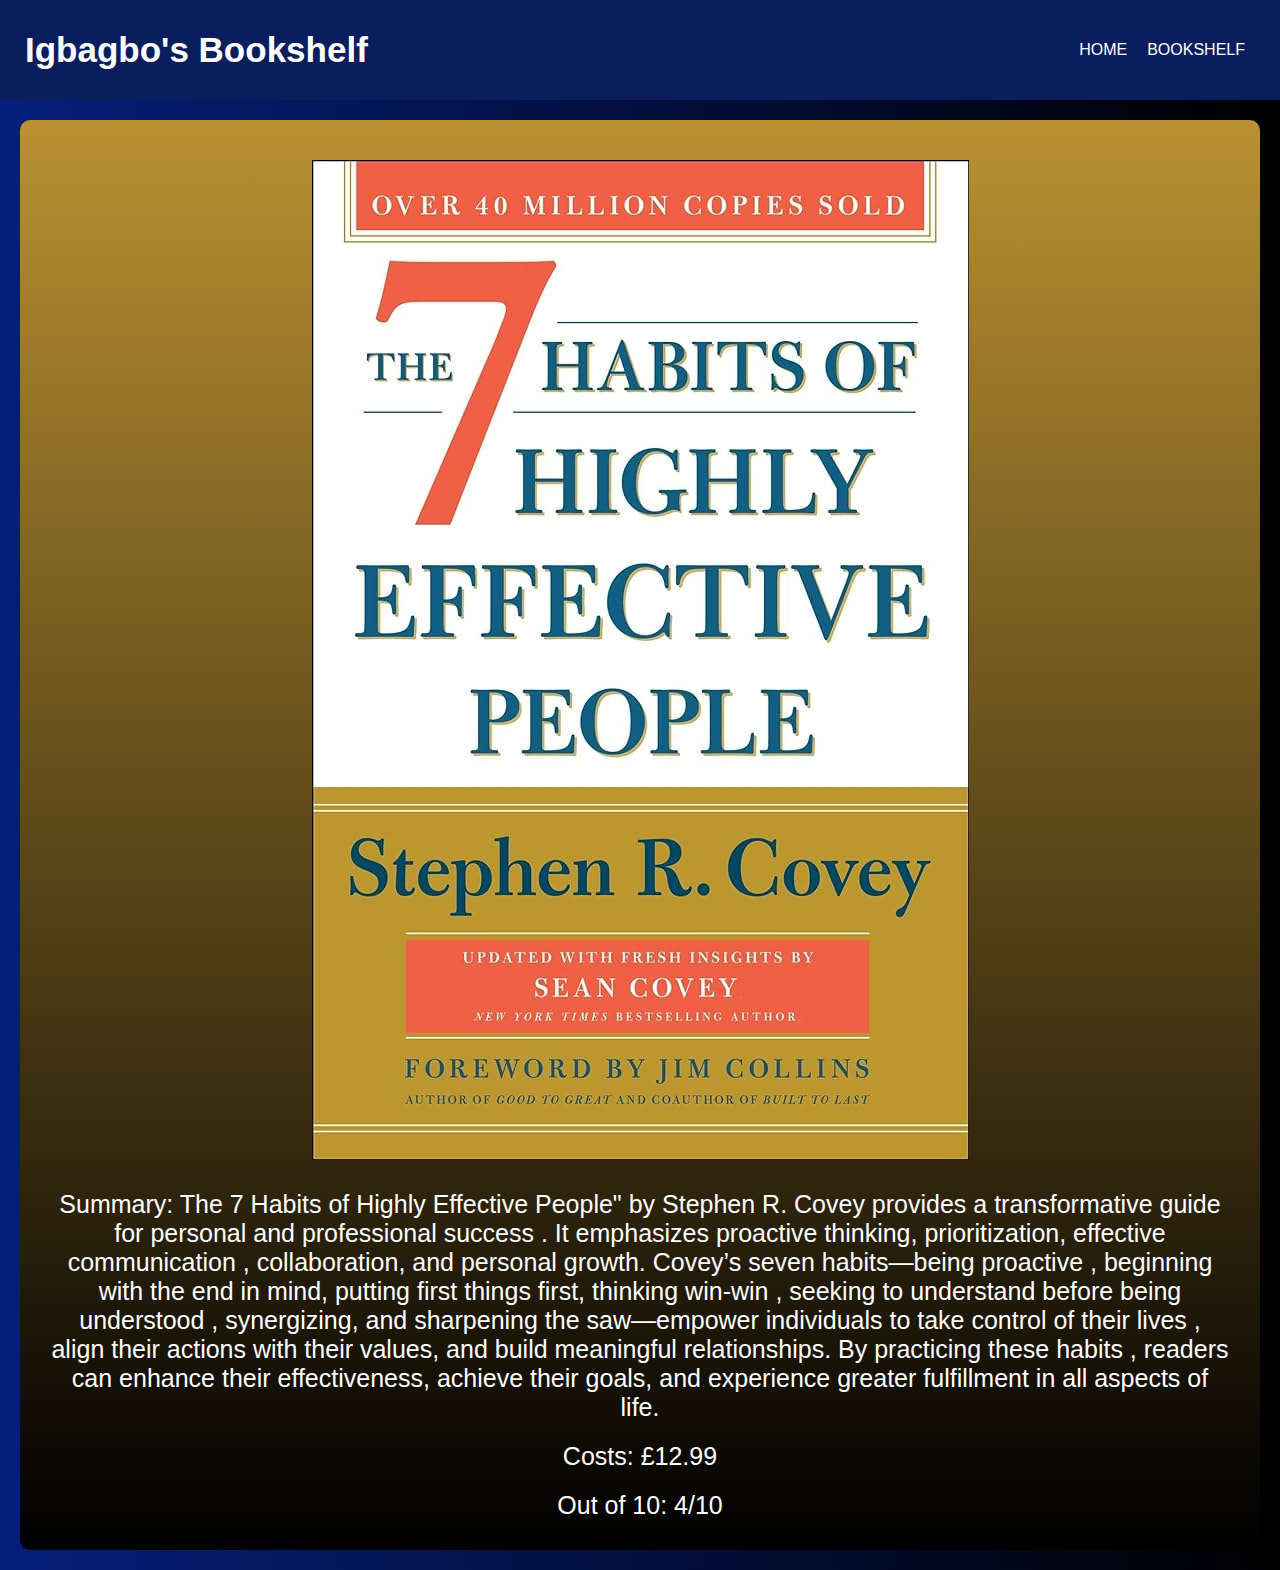
<file: 7habits.html>
<!DOCTYPE html>
<html lang="en">
<head>
    <meta charset="UTF-8">
    <meta name="viewport" content="width=device-width, initial-scale=1.0">
    <link rel="shortcut icon" type="image/x-icon" href="favicon (14).ico">
    <link rel="stylesheet" href="7habits.css">
    <title>Igbagbo's Bookshelf</title>
</head>
<body>
    <nav class="navbar">
        <label class="logo">Igbagbo's Bookshelf</label>
        <ul>
            <li><a href="index.html">Home</a></li>
            <li><a class="activeBookshelf" href="bookshelf.html">Bookshelf</a></li>
        </ul>
    </nav>

    <div class="thebook">
        <img src="images/7habits.jpg" alt="7habits">

        <p>Summary: The 7 Habits of Highly Effective People" by Stephen R. Covey
             provides a transformative guide for personal and professional success
             . It emphasizes proactive thinking, prioritization, effective communication
             , collaboration, and personal growth. Covey’s seven habits—being proactive
             , beginning with the end in mind, putting first things first, thinking win-win
             , seeking to understand before being understood
             , synergizing, and sharpening the saw—empower individuals to take control of their lives
             , align their actions with their values, and build meaningful relationships. By practicing these habits
             , readers can enhance their effectiveness, achieve their goals, and experience greater fulfillment
              in all aspects of life.
        </p>
        <p class="right">Costs: £12.99</p>
        <p class="right">Out of 10: 4/10</p>
    </div>
</body>
</html>
</file>
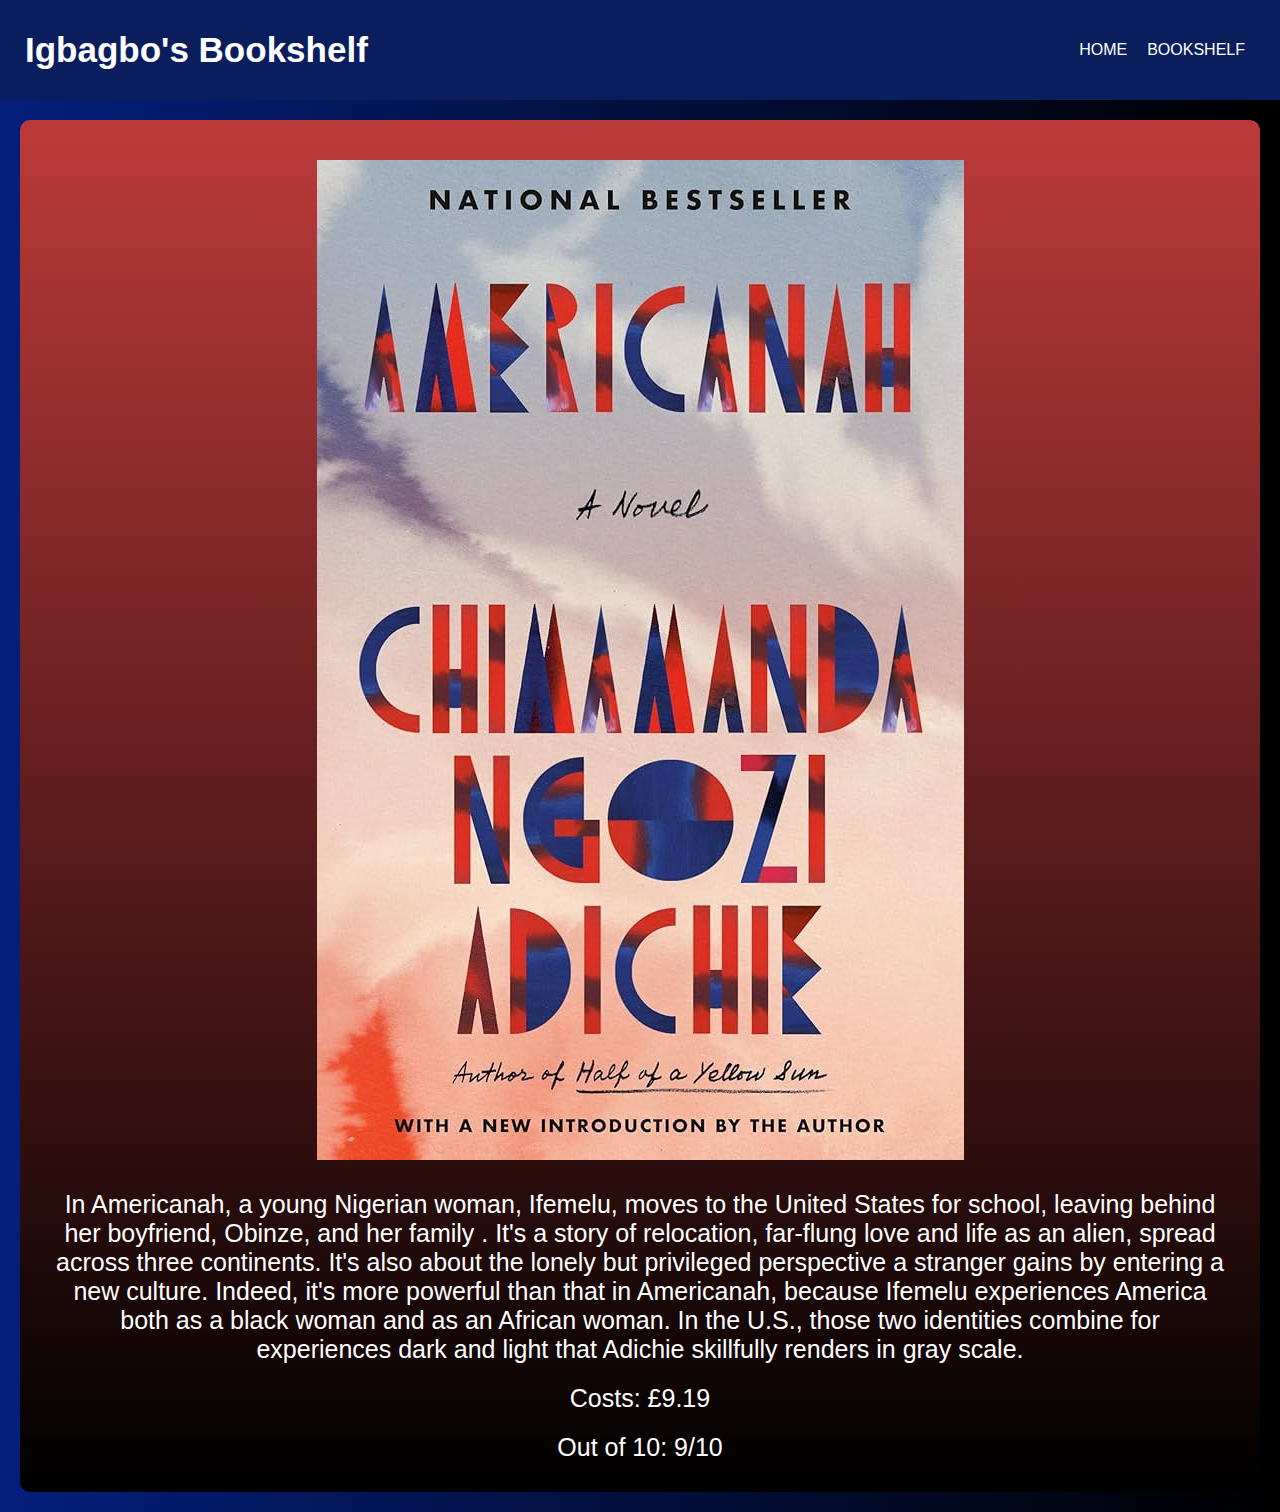
<file: americana.html>
<!DOCTYPE html>
<html lang="en">
<head>
    <meta charset="UTF-8">
    <meta name="viewport" content="width=device-width, initial-scale=1.0">
    <link rel="shortcut icon" type="image/x-icon" href="favicon (14).ico">
    <link rel="stylesheet" href="americana.css">
    <title>Igbagbo's Bookshelf</title>
</head>
<body>
    <nav class="navbar">
        <label class="logo">Igbagbo's Bookshelf</label>
        <ul>
            <li><a href="index.html">Home</a></li>
            <li><a class="activeBookshelf" href="bookshelf.html">Bookshelf</a></li>
        </ul>
    </nav>

    <div class="thebook">
        <img src="images/americana.jpg" alt="forever">

        <p>In Americanah, a young Nigerian woman, Ifemelu, moves to the United States for school, leaving behind her boyfriend, Obinze, and her family
            . It's a story of relocation, far-flung love and life as an alien, spread across three continents. 
            It's also about the lonely but privileged perspective a stranger gains by entering a new culture.
             Indeed, it's more powerful than that in Americanah, because Ifemelu experiences America both as a black woman
              and as an African woman. In the U.S.,
             those two identities combine for experiences dark and light that Adichie skillfully renders in gray scale. 
        </p>
        <p class="right">Costs: £9.19</p>
        <p class="right">Out of 10: 9/10</p>
    </div>
</body>
</html>
</file>
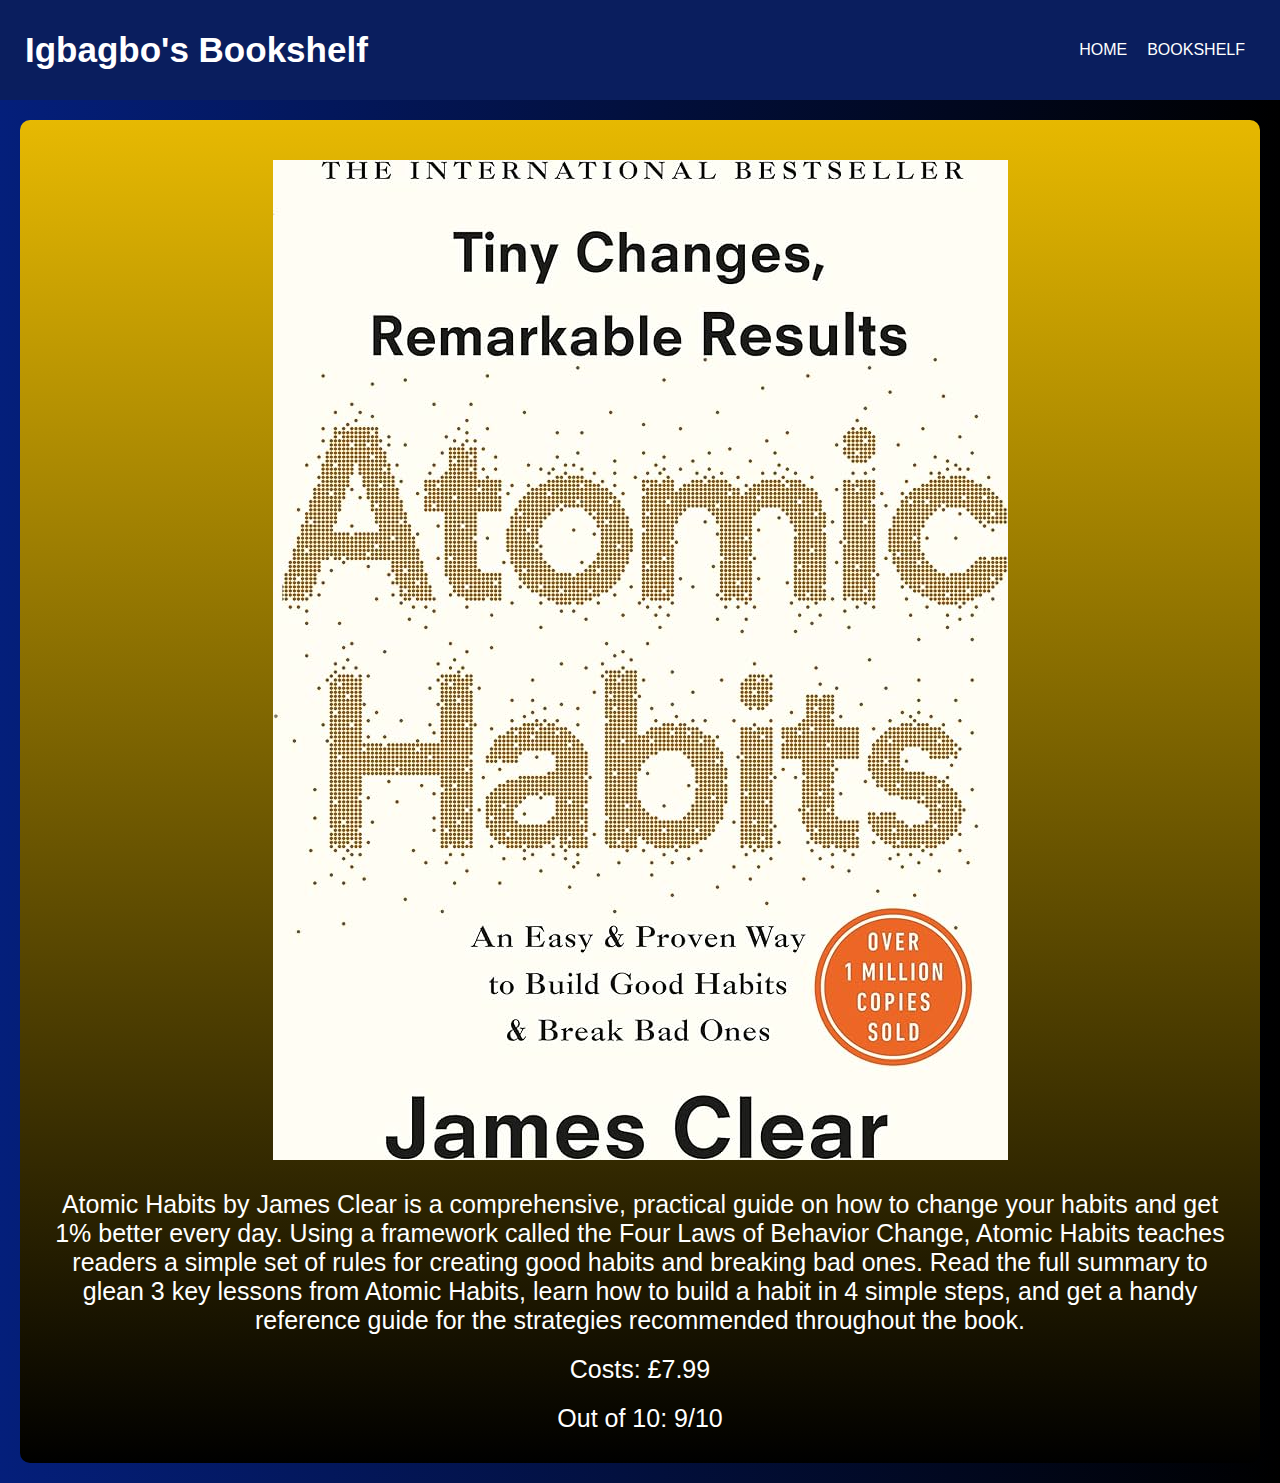
<file: atomic.html>
<!DOCTYPE html>
<html lang="en">
<head>
    <meta charset="UTF-8">
    <meta name="viewport" content="width=device-width, initial-scale=1.0">
    <link rel="shortcut icon" type="image/x-icon" href="favicon (14).ico">
    <link rel="stylesheet" href="atomic.css">
    <title>Igbagbo's Bookshelf</title>
</head>
<body>
    <nav class="navbar">
        <label class="logo">Igbagbo's Bookshelf</label>
        <ul>
            <li><a href="index.html">Home</a></li>
            <li><a class="activeBookshelf" href="bookshelf.html">Bookshelf</a></li>
        </ul>
    </nav>

    <div class="thebook">
        <img src="images/atomic.jpg" alt="forever">

        <p>Atomic Habits by James Clear is a comprehensive, practical guide on how to change your habits and get 1% better every day. Using a framework called the Four Laws of Behavior Change, Atomic Habits teaches readers a simple set of rules for creating good habits and breaking bad ones. Read the full summary to glean 3 key lessons from Atomic Habits, learn how to build a habit in 4 simple steps, and get a handy reference guide for the strategies recommended throughout the book.
        </p>
        <p class="right">Costs: £7.99</p>
        <p class="right">Out of 10: 9/10</p>
    </div>
</body>
</html>
</file>
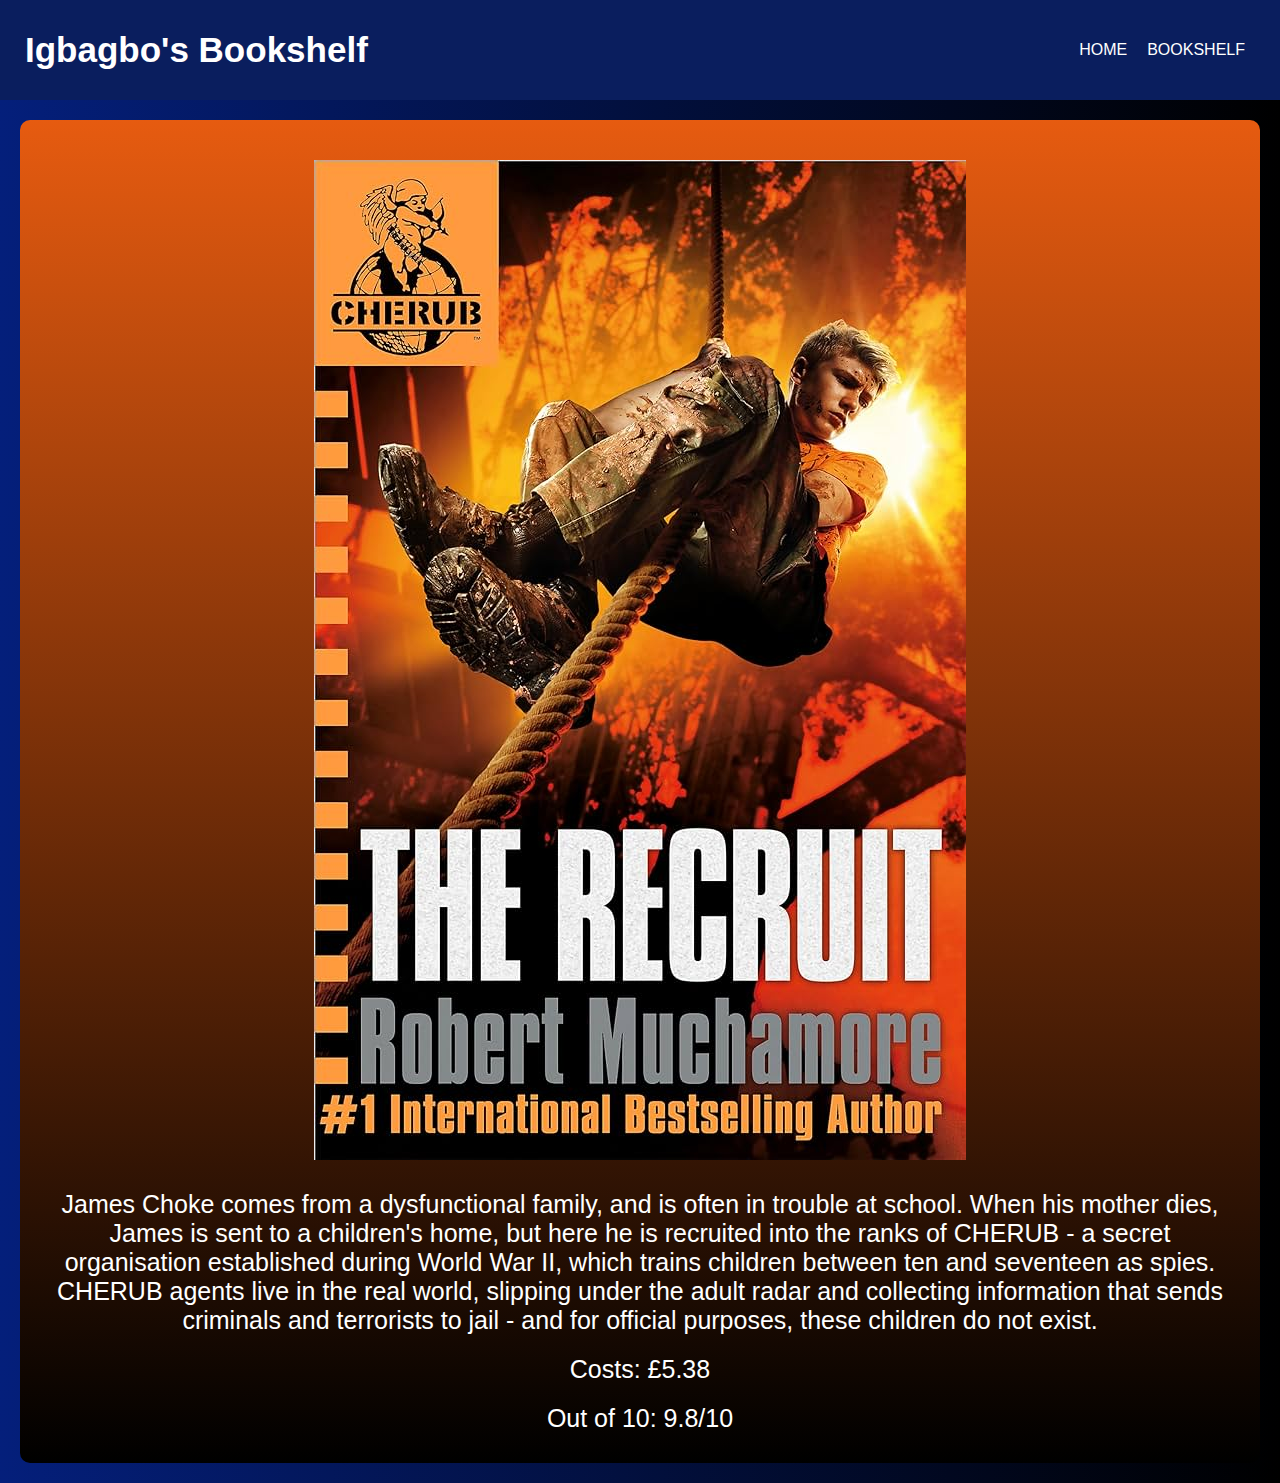
<file: cherub.html>
<!DOCTYPE html>
<html lang="en">
<head>
    <meta charset="UTF-8">
    <meta name="viewport" content="width=device-width, initial-scale=1.0">
    <link rel="shortcut icon" type="image/x-icon" href="favicon (14).ico">
    <link rel="stylesheet" href="cherub.css">
    <title>Igbagbo's Bookshelf</title>
</head>
<body>
    <nav class="navbar">
        <label class="logo">Igbagbo's Bookshelf</label>
        <ul>
            <li><a href="index.html">Home</a></li>
            <li><a class="activeBookshelf" href="bookshelf.html">Bookshelf</a></li>
        </ul>
    </nav>

    <div class="thebook">
        <img src="images/cherub.jpg" alt="forever">

        <p>James Choke comes from a dysfunctional family, and is often in trouble at school.
             When his mother dies, James is sent to a children's home, but here he is recruited into the ranks of CHERUB 
             - a secret organisation established during World War II, which trains children between ten and seventeen as spies.
              CHERUB agents live in the real world, slipping under the adult radar and collecting information that sends
               criminals and terrorists to jail - and for official purposes, these children do not exist.
        </p>
        <p class="right">Costs: £5.38</p>
        <p class="right">Out of 10: 9.8/10</p>
    </div>
</body>
</html>
</file>
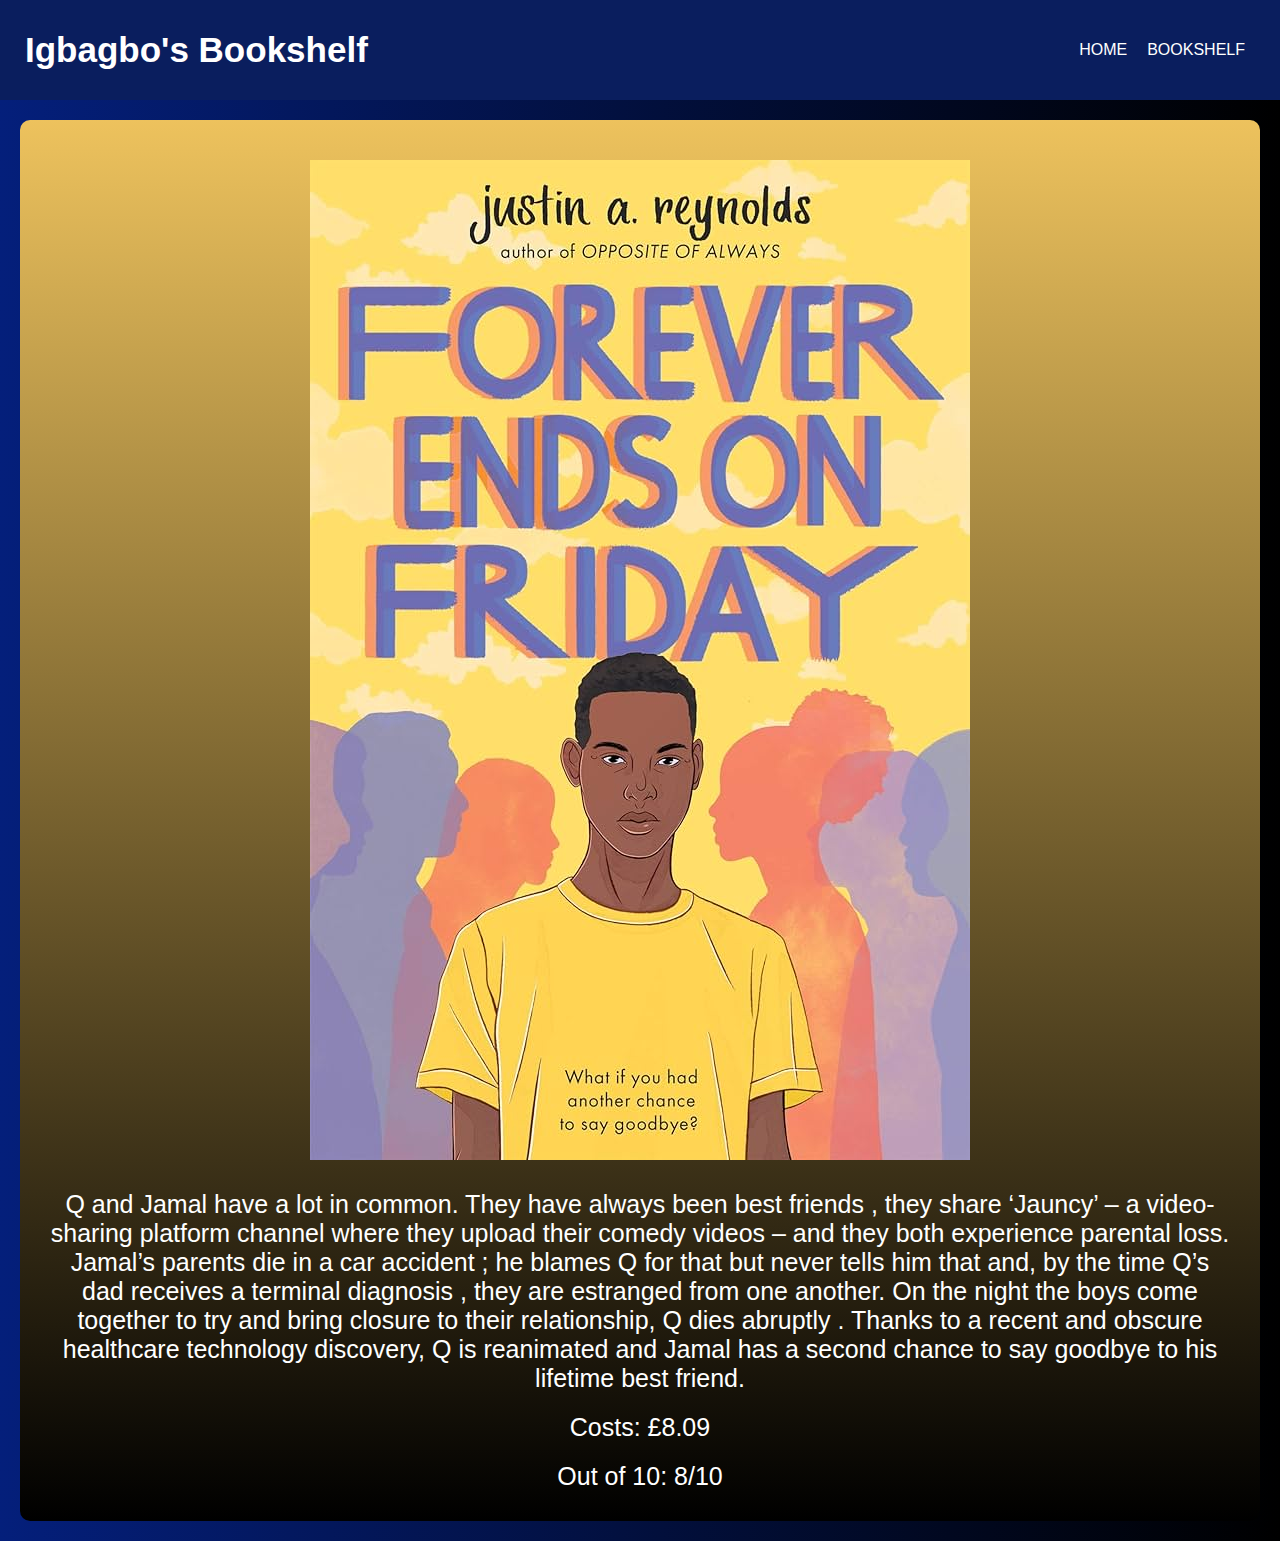
<file: forever.html>
<!DOCTYPE html>
<html lang="en">
<head>
    <meta charset="UTF-8">
    <meta name="viewport" content="width=device-width, initial-scale=1.0">
    <link rel="shortcut icon" type="image/x-icon" href="favicon (14).ico">
    <link rel="stylesheet" href="forever.css">
    <title>Igbagbo's Bookshelf</title>
</head>
<body>
    <nav class="navbar">
        <label class="logo">Igbagbo's Bookshelf</label>
        <ul>
            <li><a href="index.html">Home</a></li>
            <li><a class="activeBookshelf" href="bookshelf.html">Bookshelf</a></li>
        </ul>
    </nav>

    <div class="thebook">
        <img src="images/foreverendesonfriday.jpg" alt="forever">

        <p>Q and Jamal have a lot in common. They have always been best friends
            , they share ‘Jauncy’ – a video-sharing platform channel where they upload their comedy videos
             – and they both experience parental loss. Jamal’s parents die in a car accident
             ; he blames Q for that but never tells him that and, by the time Q’s dad receives a terminal diagnosis
             , they are estranged from one another. On the night the boys come together to try and bring closure to their relationship, Q dies abruptly
             . Thanks to a recent and obscure healthcare technology discovery, Q is reanimated and Jamal has a second chance to say goodbye to his lifetime best friend. 
        </p>
        <p class="right">Costs: £8.09</p>
        <p class="right">Out of 10: 8/10</p>
    </div>
</body>
</html>
</file>
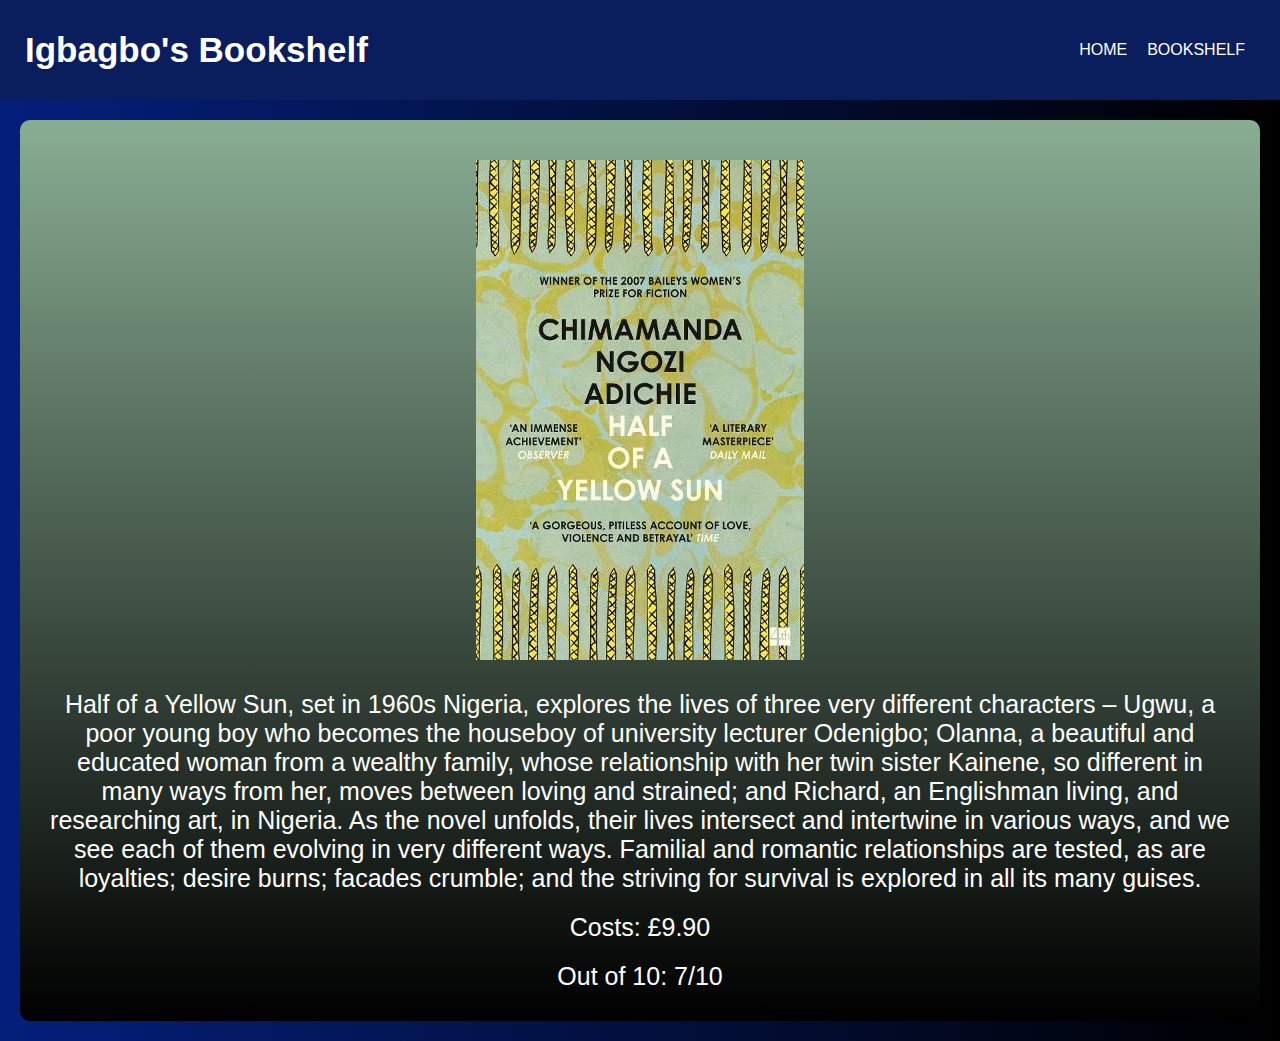
<file: halfyellowsun.html>
<!DOCTYPE html>
<html lang="en">
<head>
    <meta charset="UTF-8">
    <meta name="viewport" content="width=device-width, initial-scale=1.0">
    <link rel="shortcut icon" type="image/x-icon" href="favicon (14).ico">
    <link rel="stylesheet" href="halfyellowsun.css">
    <title>Igbagbo's Bookshelf</title>
</head>
<body>
    <nav class="navbar">
        <label class="logo">Igbagbo's Bookshelf</label>
        <ul>
            <li><a href="index.html">Home</a></li>
            <li><a class="activeBookshelf" href="bookshelf.html">Bookshelf</a></li>
        </ul>
    </nav>

    <div class="thebook">
        <img src="images/halfofayellowsun.jpg" alt="forever">

        <p>Half of a Yellow Sun, set in 1960s Nigeria, explores the lives of three very different characters – Ugwu, a poor young boy who becomes the houseboy of university lecturer Odenigbo; Olanna, a beautiful and educated woman from a wealthy family, whose relationship with her twin sister Kainene,
             so different in many ways from her, moves between loving and strained; and Richard, an Englishman living, 
             and researching art, in Nigeria. As the novel unfolds, their lives intersect and intertwine in various ways,
              and we see each of them evolving in very different ways. Familial and romantic relationships are tested,
             as are loyalties; desire burns; facades crumble; and the striving for survival
              is explored in all its many guises. 
        </p>
        <p class="right">Costs: £9.90</p>
        <p class="right">Out of 10: 7/10</p>
    </div>
</body>
</html>
</file>
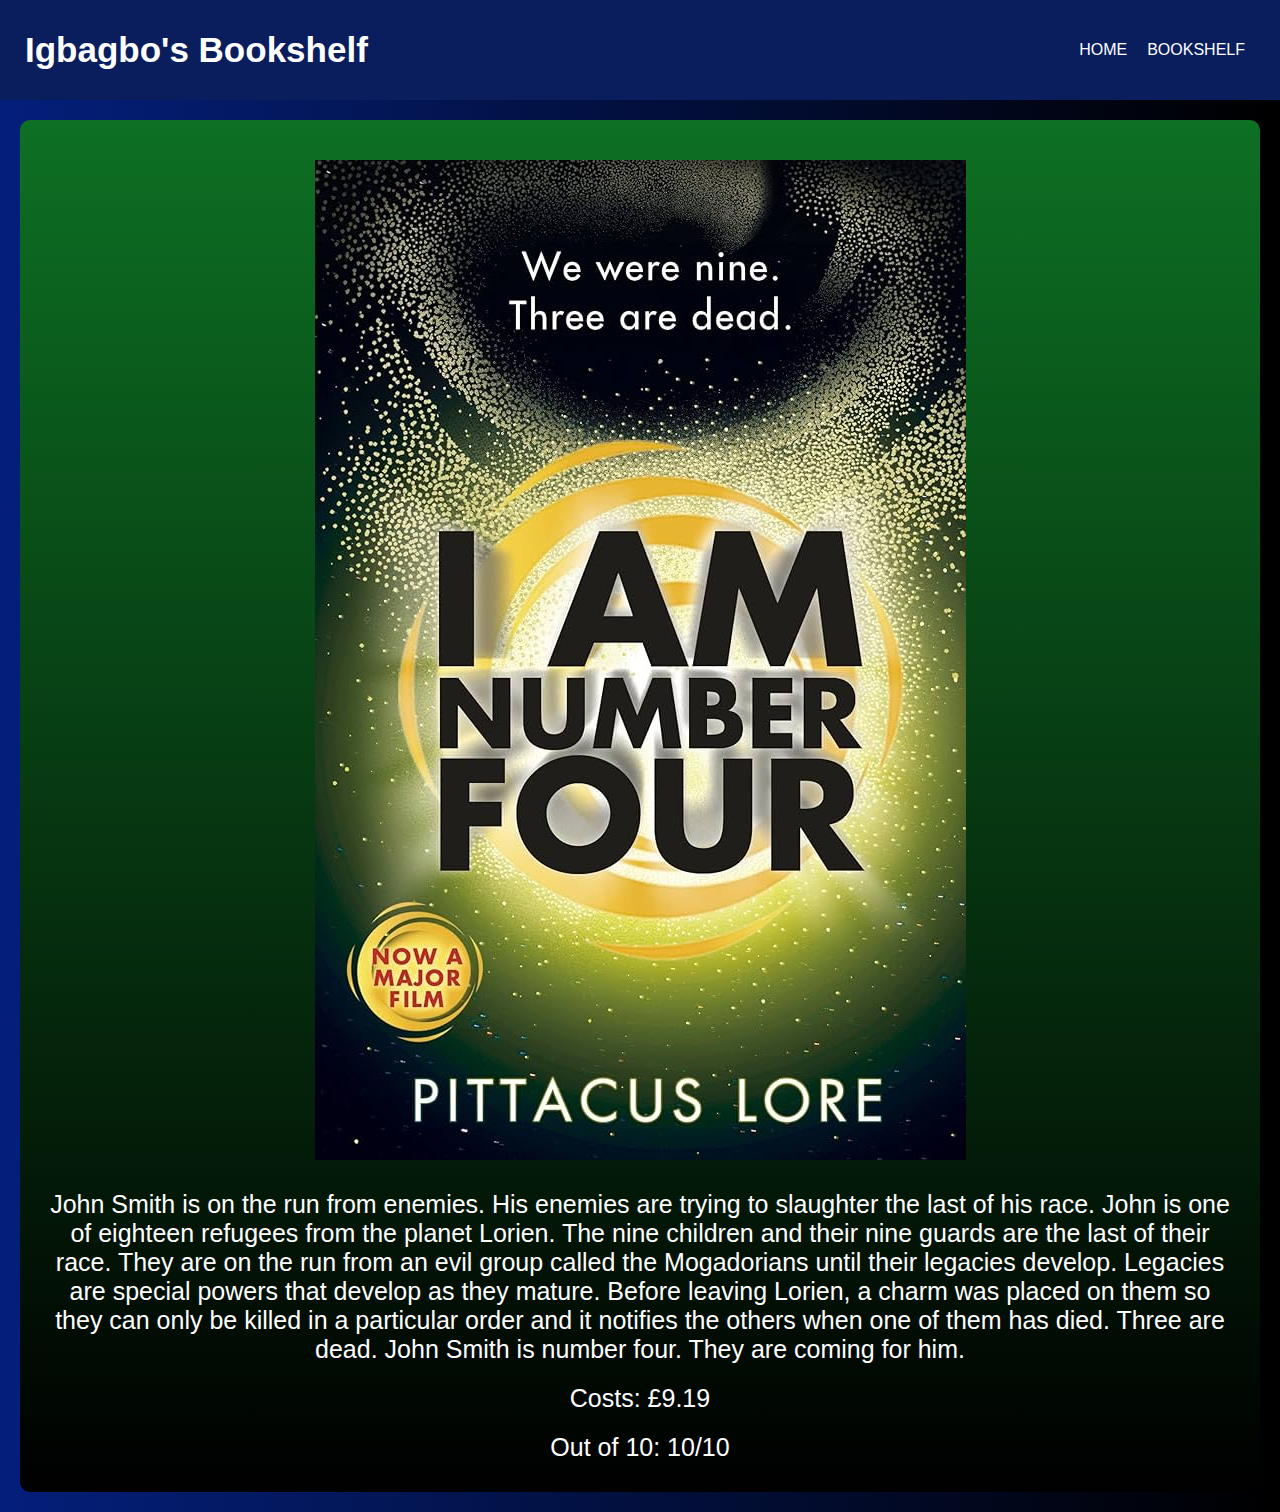
<file: iamnumber4.html>
<!DOCTYPE html>
<html lang="en">
<head>
    <meta charset="UTF-8">
    <meta name="viewport" content="width=device-width, initial-scale=1.0">
    <link rel="shortcut icon" type="image/x-icon" href="favicon (14).ico">
    <link rel="stylesheet" href="iamnumber4.css">
    <title>Igbagbo's Bookshelf</title>
</head>
<body>
    <nav class="navbar">
        <label class="logo">Igbagbo's Bookshelf</label>
        <ul>
            <li><a href="index.html">Home</a></li>
            <li><a class="activeBookshelf" href="bookshelf.html">Bookshelf</a></li>
        </ul>
    </nav>

    <div class="thebook">
        <img src="images/iamnumber4.jpg" alt="forever">

        <p>John Smith is on the run from enemies. His enemies are trying to slaughter the last of his race.
             John is one of eighteen refugees from the planet Lorien. The nine children and their nine guards 
             are the last of their race. They are on the run from an evil group called the Mogadorians until their
              legacies develop. Legacies are special powers that develop as they mature. Before leaving Lorien, a charm 
              was placed on them so they can only be killed in a particular order and it notifies the others when one of 
              them has died. Three are dead. John Smith is number four. They are coming for him.
        </p>
        <p class="right">Costs: £9.19</p>
        <p class="right">Out of 10: 10/10</p>
    </div>
</body>
</html>
</file>
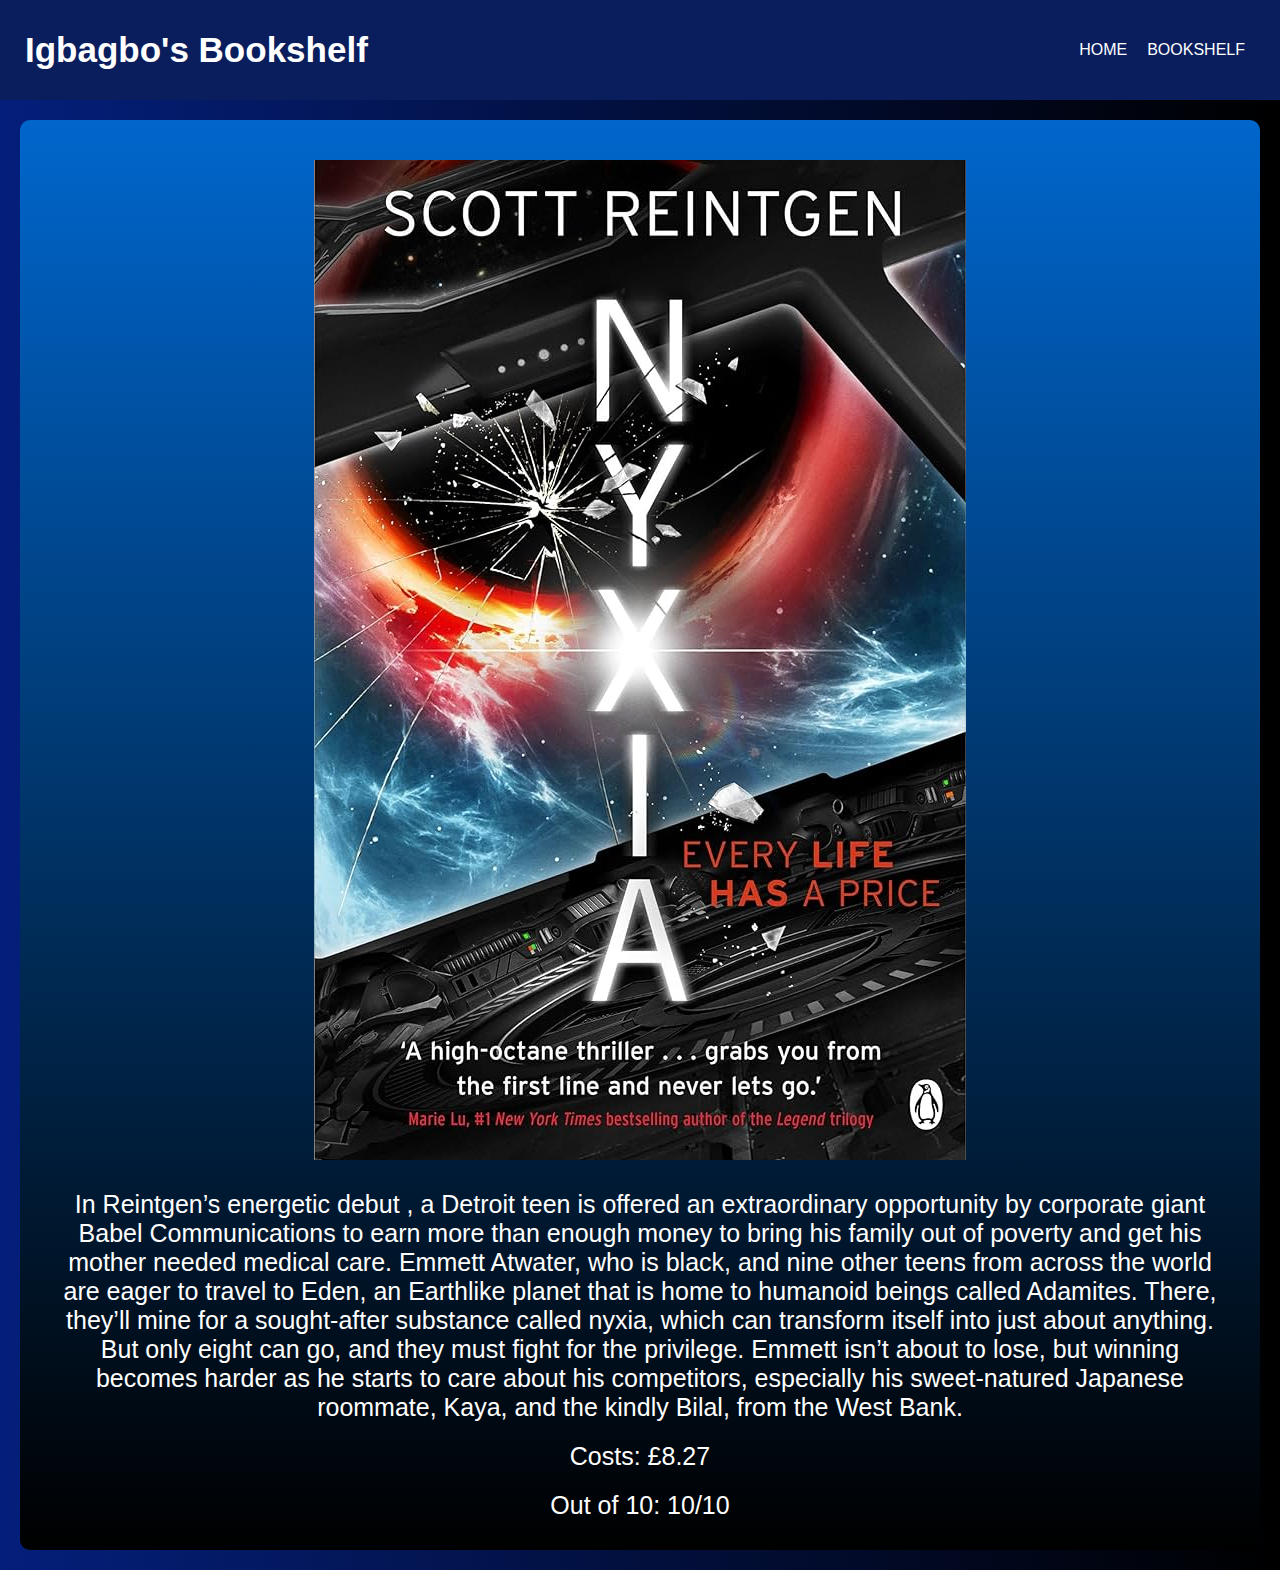
<file: nyxia.html>
<!DOCTYPE html>
<html lang="en">
<head>
    <meta charset="UTF-8">
    <meta name="viewport" content="width=device-width, initial-scale=1.0">
    <link rel="shortcut icon" type="image/x-icon" href="favicon (14).ico">
    <link rel="stylesheet" href="nyxia.css">
    <title>Igbagbo's Bookshelf</title>
</head>
<body>
    <nav class="navbar">
        <label class="logo">Igbagbo's Bookshelf</label>
        <ul>
            <li><a href="index.html">Home</a></li>
            <li><a class="activeBookshelf" href="bookshelf.html">Bookshelf</a></li>
        </ul>
    </nav>

    <div class="thebook">
        <img src="images/nyxia.jpg" alt="forever">

        <p>In Reintgen’s energetic debut
            , a Detroit teen is offered an extraordinary opportunity by corporate giant Babel
             Communications to earn more than enough money to bring his family out of poverty
              and get his mother needed medical care. Emmett Atwater, who is black, and nine
               other teens from across the world are eager to travel to Eden, an Earthlike planet
                that is home to humanoid beings called Adamites. There, they’ll mine for a sought-after
                 substance called nyxia, which can transform itself into just about anything. But only eight can go, and they must fight for the privilege. Emmett isn’t about to lose, but winning becomes harder as he starts to care about his competitors, especially his sweet-natured Japanese
                  roommate, Kaya, and the kindly Bilal, from the West Bank. 
        </p>
        <p class="right">Costs: £8.27</p>
        <p class="right">Out of 10: 10/10</p>
    </div>
</body>
</html>
</file>
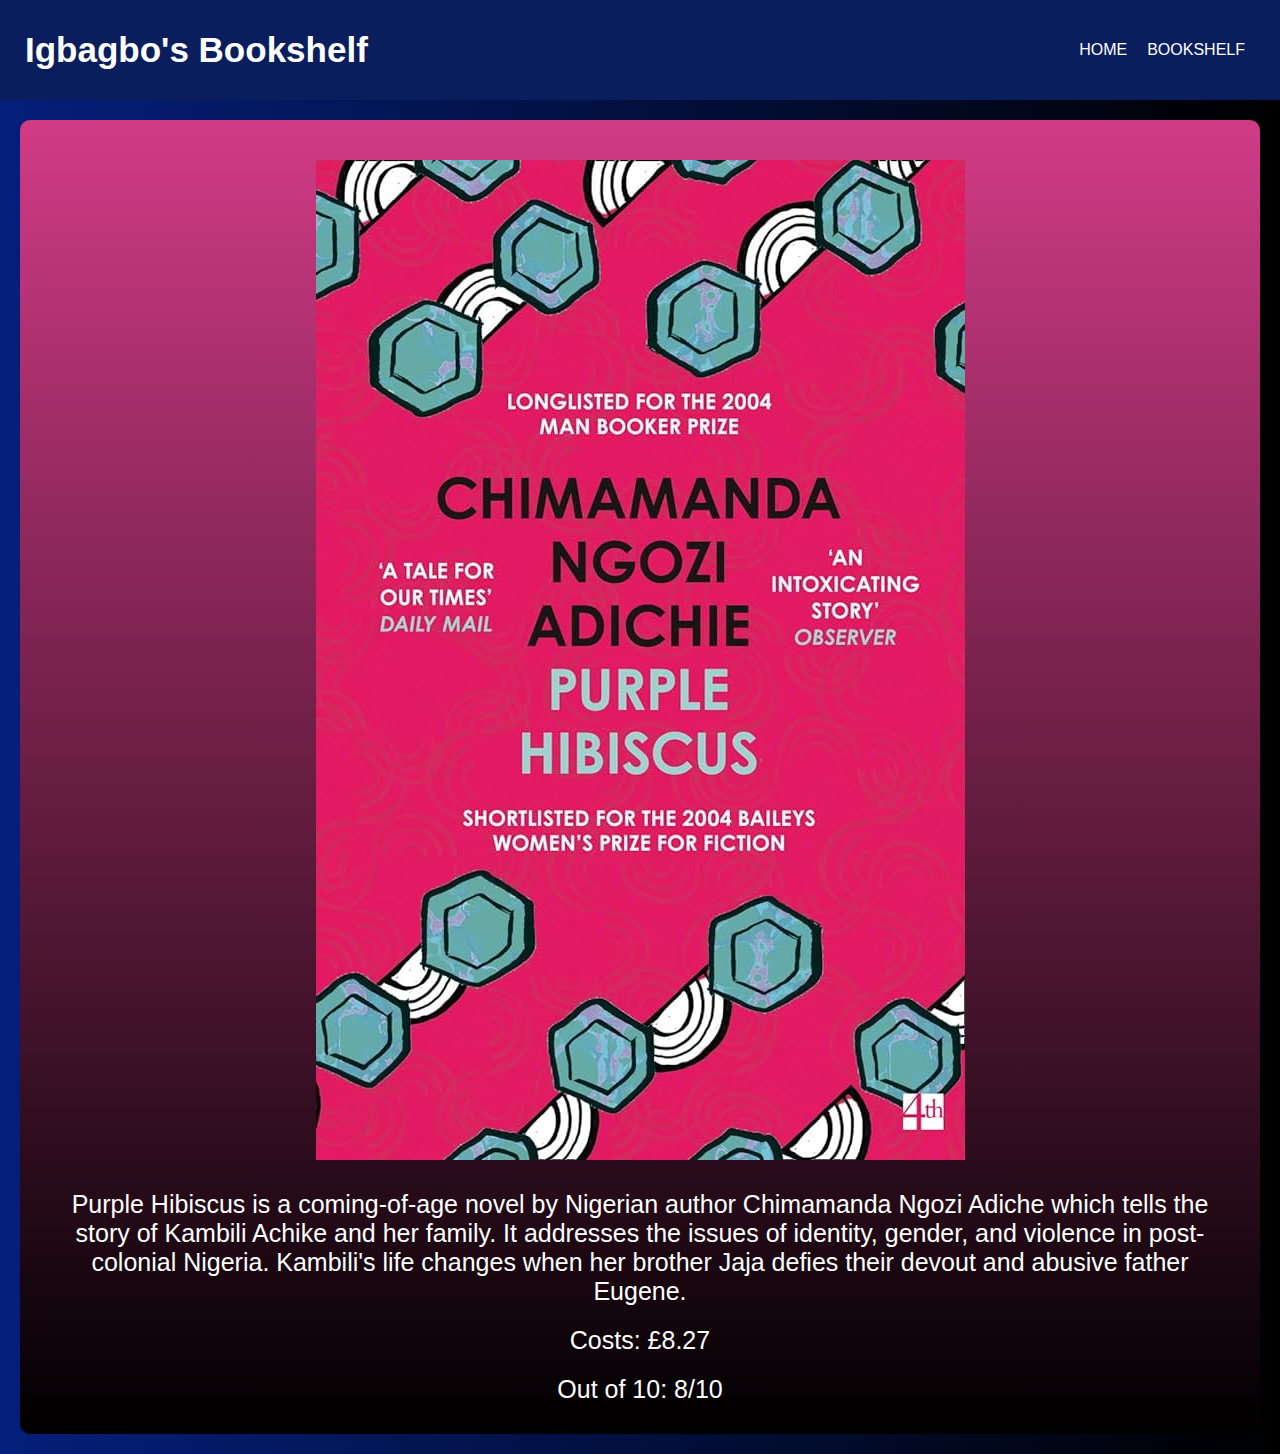
<file: purple.html>
<!DOCTYPE html>
<html lang="en">
<head>
    <meta charset="UTF-8">
    <meta name="viewport" content="width=device-width, initial-scale=1.0">
    <link rel="shortcut icon" type="image/x-icon" href="favicon (14).ico">
    <link rel="stylesheet" href="purple.css">
    <title>Igbagbo's Bookshelf</title>
</head>
<body>
    <nav class="navbar">
        <label class="logo">Igbagbo's Bookshelf</label>
        <ul>
            <li><a href="index.html">Home</a></li>
            <li><a class="activeBookshelf" href="bookshelf.html">Bookshelf</a></li>
        </ul>
    </nav>

    <div class="thebook">
        <img src="images/purple.jpg" alt="forever">

        <p>Purple Hibiscus is a coming-of-age novel by Nigerian author Chimamanda Ngozi Adiche which 
            tells the story of Kambili Achike and her family. It addresses the issues of identity, gender,
             and violence in post-colonial Nigeria.
             Kambili's life changes when her brother Jaja defies their devout and abusive father Eugene. 
        </p>
        <p class="right">Costs: £8.27</p>
        <p class="right">Out of 10: 8/10</p>
    </div>
</body>
</html>
</file>
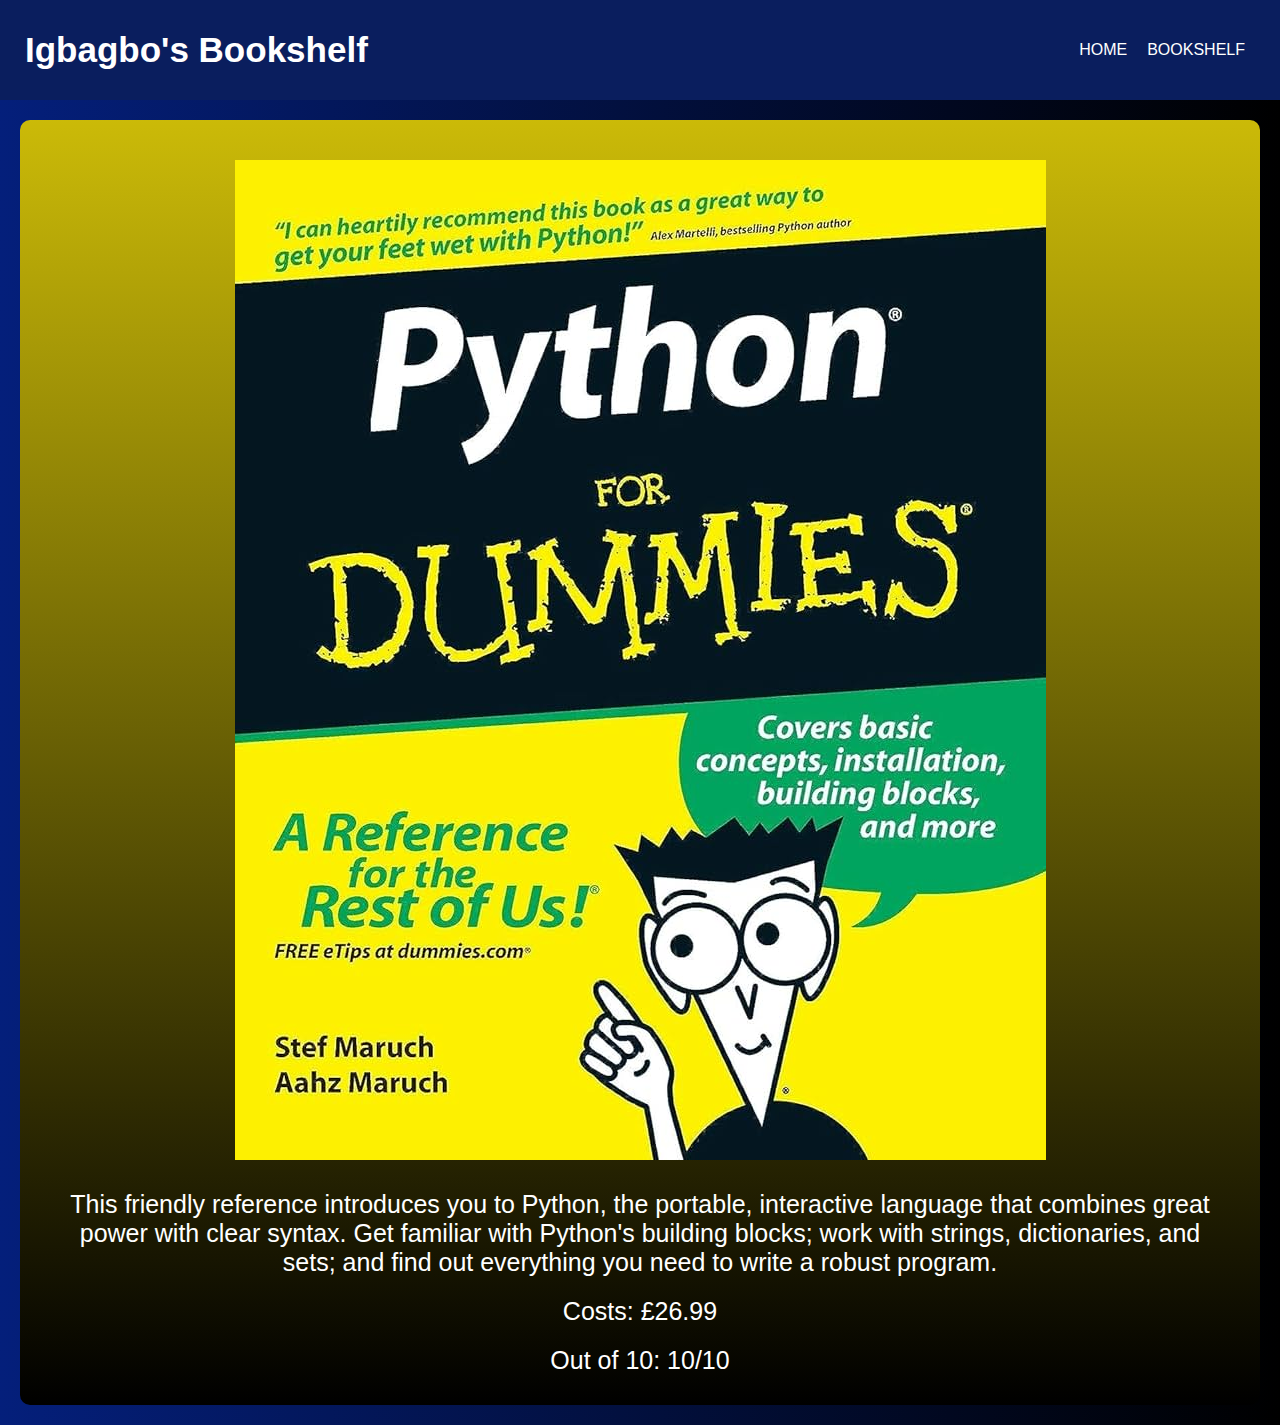
<file: python.html>
<!DOCTYPE html>
<html lang="en">
<head>
    <meta charset="UTF-8">
    <meta name="viewport" content="width=device-width, initial-scale=1.0">
    <link rel="shortcut icon" type="image/x-icon" href="favicon (14).ico">
    <link rel="stylesheet" href="python.css">
    <title>Igbagbo's Bookshelf</title>
</head>
<body>
    <nav class="navbar">
        <label class="logo">Igbagbo's Bookshelf</label>
        <ul>
            <li><a href="index.html">Home</a></li>
            <li><a class="activeBookshelf" href="bookshelf.html">Bookshelf</a></li>
        </ul>
    </nav>

    <div class="thebook">
        <img src="images/python.jpg" alt="forever">

        <p>This friendly reference introduces you to Python, the portable, interactive language that combines great power with clear syntax. Get familiar with Python's building blocks; work with strings, dictionaries, and sets; and find out everything you need to write a robust program. 
        </p>
        <p class="right">Costs: £26.99</p>
        <p class="right">Out of 10: 10/10</p>
    </div>
</body>
</html>
</file>
<file: 7habits.css>
* {
    padding: 0;
    margin: 0;
    box-sizing: border-box;
}
body {
    font-family: sans-serif;
    background-image: linear-gradient(to right, #041f7b, black);
}
nav {
    background: #0a1e5e;
    height: 100px;
    width: 100%;
    padding: 5px;
    display: flex;
    justify-content: space-between;
    align-items: center;
}
label.logo {
    color: white;
    font-size: 35px;
    font-weight: bold;
    padding-left: 20px;
}
nav ul {
    display: flex;
    list-style: none;
    margin-right: 20px;
}
nav ul li {
    margin: 0 10px;
}
nav ul li a {
    color: white;
    text-decoration: none;
    text-transform: uppercase;
}
.thebook {
    background: linear-gradient(#ba9132, black);
    color: white;
    padding: 20px;
    margin: 20px;
    border-radius: 10px;
    display: flex;
    flex-direction: column;
    align-items: center;
    text-align: justify;
}
.thebook img {
    max-width: 100%;
    margin: 20px;
}
.thebook p {
    font-size: 25px;
    margin: 10px;
    text-align: center;
}
.right {
    text-align: left;
    margin-left: auto;
    margin-right: 20px;
}

/* Responsive adjustments */
@media screen and (max-width: 768px) {
    nav ul {
        display: none;
    }
    label.logo {
        padding: 0 20px;
    }
    nav {
        padding: 10px;
    }
    .thebook {
        margin: 10px;
        padding: 10px;
    }
}
</file>
<file: americana.css>
* {
    padding: 0;
    margin: 0;
    box-sizing: border-box;
}
body {
    font-family: sans-serif;
    background-image: linear-gradient(to right, #041f7b, black);
}
nav {
    background: #0a1e5e;
    height: 100px;
    width: 100%;
    padding: 5px;
    display: flex;
    justify-content: space-between;
    align-items: center;
}
label.logo {
    color: white;
    font-size: 35px;
    font-weight: bold;
    padding-left: 20px;
}
nav ul {
    display: flex;
    list-style: none;
    margin-right: 20px;
}
nav ul li {
    margin: 0 10px;
}
nav ul li a {
    color: white;
    text-decoration: none;
    text-transform: uppercase;
}
.thebook {
    background: linear-gradient(#bd3a3a, black);
    color: white;
    padding: 20px;
    margin: 20px;
    border-radius: 10px;
    display: flex;
    flex-direction: column;
    align-items: center;
    text-align: justify;
}
.thebook img {
    max-width: 100%;
    margin: 20px;
}
.thebook p {
    font-size: 25px;
    margin: 10px;
    text-align: center;
}
.right {
    text-align: left;
    margin-left: auto;
    margin-right: 20px;
}

/* Responsive adjustments */
@media screen and (max-width: 768px) {
    nav ul {
        display: none;
    }
    label.logo {
        padding: 0 20px;
    }
    nav {
        padding: 10px;
    }
    .thebook {
        margin: 10px;
        padding: 10px;
    }
}
</file>
<file: atomic.css>
* {
    padding: 0;
    margin: 0;
    box-sizing: border-box;
}
body {
    font-family: sans-serif;
    background-image: linear-gradient(to right, #041f7b, black);
}
nav {
    background: #0a1e5e;
    height: 100px;
    width: 100%;
    padding: 5px;
    display: flex;
    justify-content: space-between;
    align-items: center;
}
label.logo {
    color: white;
    font-size: 35px;
    font-weight: bold;
    padding-left: 20px;
}
nav ul {
    display: flex;
    list-style: none;
    margin-right: 20px;
}
nav ul li {
    margin: 0 10px;
}
nav ul li a {
    color: white;
    text-decoration: none;
    text-transform: uppercase;
}
.thebook {
    background: linear-gradient(#ebbc00fa, black);
    color: white;
    padding: 20px;
    margin: 20px;
    border-radius: 10px;
    display: flex;
    flex-direction: column;
    align-items: center;
    text-align: justify;
}
.thebook img {
    max-width: 100%;
    margin: 20px;
}
.thebook p {
    font-size: 25px;
    margin: 10px;
    text-align: center;
}
.right {
    text-align: left;
    margin-left: auto;
    margin-right: 20px;
}

/* Responsive adjustments */
@media screen and (max-width: 768px) {
    nav ul {
        display: none;
    }
    label.logo {
        padding: 0 20px;
    }
    nav {
        padding: 10px;
    }
    .thebook {
        margin: 10px;
        padding: 10px;
    }
}
</file>
<file: cherub.css>
* {
    padding: 0;
    margin: 0;
    box-sizing: border-box;
}
body {
    font-family: sans-serif;
    background-image: linear-gradient(to right, #041f7b, black);
}
nav {
    background: #0a1e5e;
    height: 100px;
    width: 100%;
    padding: 5px;
    display: flex;
    justify-content: space-between;
    align-items: center;
}
label.logo {
    color: white;
    font-size: 35px;
    font-weight: bold;
    padding-left: 20px;
}
nav ul {
    display: flex;
    list-style: none;
    margin-right: 20px;
}
nav ul li {
    margin: 0 10px;
}
nav ul li a {
    color: white;
    text-decoration: none;
    text-transform: uppercase;
}
.thebook {
    background: linear-gradient(#e65b10, black);
    color: white;
    padding: 20px;
    margin: 20px;
    border-radius: 10px;
    display: flex;
    flex-direction: column;
    align-items: center;
    text-align: justify;
}
.thebook img {
    max-width: 100%;
    margin: 20px;
}
.thebook p {
    font-size: 25px;
    margin: 10px;
    text-align: center;
}
.right {
    text-align: left;
    margin-left: auto;
    margin-right: 20px;
}

/* Responsive adjustments */
@media screen and (max-width: 768px) {
    nav ul {
        display: none;
    }
    label.logo {
        padding: 0 20px;
    }
    nav {
        padding: 10px;
    }
    .thebook {
        margin: 10px;
        padding: 10px;
    }
}
</file>
<file: forever.css>
* {
    padding: 0;
    margin: 0;
    box-sizing: border-box;
}
body {
    font-family: sans-serif;
    background-image: linear-gradient(to right, #041f7b, black);
}
nav {
    background: #0a1e5e;
    height: 100px;
    width: 100%;
    padding: 5px;
    display: flex;
    justify-content: space-between;
    align-items: center;
}
label.logo {
    color: white;
    font-size: 35px;
    font-weight: bold;
    padding-left: 20px;
}
nav ul {
    display: flex;
    list-style: none;
    margin-right: 20px;
}
nav ul li {
    margin: 0 10px;
}
nav ul li a {
    color: white;
    text-decoration: none;
    text-transform: uppercase;
}
.thebook {
    background: linear-gradient(#edc25d, black);
    color: white;
    padding: 20px;
    margin: 20px;
    border-radius: 10px;
    display: flex;
    flex-direction: column;
    align-items: center;
    text-align: justify;
}
.thebook img {
    max-width: 100%;
    margin: 20px;
}
.thebook p {
    font-size: 25px;
    margin: 10px;
    text-align: center;
}
.right {
    text-align: left;
    margin-left: auto;
    margin-right: 20px;
}

/* Responsive adjustments */
@media screen and (max-width: 768px) {
    nav ul {
        display: none;
    }
    label.logo {
        padding: 0 20px;
    }
    nav {
        padding: 10px;
    }
    .thebook {
        margin: 10px;
        padding: 10px;
    }
}
</file>
<file: halfyellowsun.css>
* {
    padding: 0;
    margin: 0;
    box-sizing: border-box;
}
body {
    font-family: sans-serif;
    background-image: linear-gradient(to right, #041f7b, black);
}
nav {
    background: #0a1e5e;
    height: 100px;
    width: 100%;
    padding: 5px;
    display: flex;
    justify-content: space-between;
    align-items: center;
}
label.logo {
    color: white;
    font-size: 35px;
    font-weight: bold;
    padding-left: 20px;
}
nav ul {
    display: flex;
    list-style: none;
    margin-right: 20px;
}
nav ul li {
    margin: 0 10px;
}
nav ul li a {
    color: white;
    text-decoration: none;
    text-transform: uppercase;
}
.thebook {
    background: linear-gradient(#89ad93, black);
    color: white;
    padding: 20px;
    margin: 20px;
    border-radius: 10px;
    display: flex;
    flex-direction: column;
    align-items: center;
    text-align: justify;
}
.thebook img {
    max-width: 100%;
    margin: 20px;
}
.thebook p {
    font-size: 25px;
    margin: 10px;
    text-align: center;
}
.right {
    text-align: left;
    margin-left: auto;
    margin-right: 20px;
}

/* Responsive adjustments */
@media screen and (max-width: 768px) {
    nav ul {
        display: none;
    }
    label.logo {
        padding: 0 20px;
    }
    nav {
        padding: 10px;
    }
    .thebook {
        margin: 10px;
        padding: 10px;
    }
}
</file>
<file: iamnumber4.css>
* {
    padding: 0;
    margin: 0;
    box-sizing: border-box;
}
body {
    font-family: sans-serif;
    background-image: linear-gradient(to right, #041f7b, black);
}
nav {
    background: #0a1e5e;
    height: 100px;
    width: 100%;
    padding: 5px;
    display: flex;
    justify-content: space-between;
    align-items: center;
}
label.logo {
    color: white;
    font-size: 35px;
    font-weight: bold;
    padding-left: 20px;
}
nav ul {
    display: flex;
    list-style: none;
    margin-right: 20px;
}
nav ul li {
    margin: 0 10px;
}
nav ul li a {
    color: white;
    text-decoration: none;
    text-transform: uppercase;
}
.thebook {
    background: linear-gradient(#0d7023, black);
    color: white;
    padding: 20px;
    margin: 20px;
    border-radius: 10px;
    display: flex;
    flex-direction: column;
    align-items: center;
    text-align: justify;
}
.thebook img {
    max-width: 100%;
    margin: 20px;
}
.thebook p {
    font-size: 25px;
    margin: 10px;
    text-align: center;
}
.right {
    text-align: left;
    margin-left: auto;
    margin-right: 20px;
}

/* Responsive adjustments */
@media screen and (max-width: 768px) {
    nav ul {
        display: none;
    }
    label.logo {
        padding: 0 20px;
    }
    nav {
        padding: 10px;
    }
    .thebook {
        margin: 10px;
        padding: 10px;
    }
}
</file>
<file: nyxia.css>
* {
    padding: 0;
    margin: 0;
    box-sizing: border-box;
}
body {
    font-family: sans-serif;
    background-image: linear-gradient(to right, #041f7b, black);
}
nav {
    background: #0a1e5e;
    height: 100px;
    width: 100%;
    padding: 5px;
    display: flex;
    justify-content: space-between;
    align-items: center;
}
label.logo {
    color: white;
    font-size: 35px;
    font-weight: bold;
    padding-left: 20px;
}
nav ul {
    display: flex;
    list-style: none;
    margin-right: 20px;
}
nav ul li {
    margin: 0 10px;
}
nav ul li a {
    color: white;
    text-decoration: none;
    text-transform: uppercase;
}
.thebook {
    background: linear-gradient(#0066cc, black);
    color: white;
    padding: 20px;
    margin: 20px;
    border-radius: 10px;
    display: flex;
    flex-direction: column;
    align-items: center;
    text-align: justify;
}
.thebook img {
    max-width: 100%;
    margin: 20px;
}
.thebook p {
    font-size: 25px;
    margin: 10px;
    text-align: center;
}
.right {
    text-align: left;
    margin-left: auto;
    margin-right: 20px;
}

/* Responsive adjustments */
@media screen and (max-width: 768px) {
    nav ul {
        display: none;
    }
    label.logo {
        padding: 0 20px;
    }
    nav {
        padding: 10px;
    }
    .thebook {
        margin: 10px;
        padding: 10px;
    }
}
</file>
<file: purple.css>
* {
    padding: 0;
    margin: 0;
    box-sizing: border-box;
}
body {
    font-family: sans-serif;
    background-image: linear-gradient(to right, #041f7b, black);
}
nav {
    background: #0a1e5e;
    height: 100px;
    width: 100%;
    padding: 5px;
    display: flex;
    justify-content: space-between;
    align-items: center;
}
label.logo {
    color: white;
    font-size: 35px;
    font-weight: bold;
    padding-left: 20px;
}
nav ul {
    display: flex;
    list-style: none;
    margin-right: 20px;
}
nav ul li {
    margin: 0 10px;
}
nav ul li a {
    color: white;
    text-decoration: none;
    text-transform: uppercase;
}
.thebook {
    background: linear-gradient(#d13b86, black);
    color: white;
    padding: 20px;
    margin: 20px;
    border-radius: 10px;
    display: flex;
    flex-direction: column;
    align-items: center;
    text-align: justify;
}
.thebook img {
    max-width: 100%;
    margin: 20px;
}
.thebook p {
    font-size: 25px;
    margin: 10px;
    text-align: center;
}
.right {
    text-align: left;
    margin-left: auto;
    margin-right: 20px;
}

/* Responsive adjustments */
@media screen and (max-width: 768px) {
    nav ul {
        display: none;
    }
    label.logo {
        padding: 0 20px;
    }
    nav {
        padding: 10px;
    }
    .thebook {
        margin: 10px;
        padding: 10px;
    }
}
</file>
<file: python.css>
* {
    padding: 0;
    margin: 0;
    box-sizing: border-box;
}
body {
    font-family: sans-serif;
    background-image: linear-gradient(to right, #041f7b, black);
}
nav {
    background: #0a1e5e;
    height: 100px;
    width: 100%;
    padding: 5px;
    display: flex;
    justify-content: space-between;
    align-items: center;
}
label.logo {
    color: white;
    font-size: 35px;
    font-weight: bold;
    padding-left: 20px;
}
nav ul {
    display: flex;
    list-style: none;
    margin-right: 20px;
}
nav ul li {
    margin: 0 10px;
}
nav ul li a {
    color: white;
    text-decoration: none;
    text-transform: uppercase;
}
.thebook {
    background: linear-gradient(#cbba08, black);
    color: white;
    padding: 20px;
    margin: 20px;
    border-radius: 10px;
    display: flex;
    flex-direction: column;
    align-items: center;
    text-align: justify;
}
.thebook img {
    max-width: 100%;
    margin: 20px;
}
.thebook p {
    font-size: 25px;
    margin: 10px;
    text-align: center;
}
.right {
    text-align: left;
    margin-left: auto;
    margin-right: 20px;
}

/* Responsive adjustments */
@media screen and (max-width: 768px) {
    nav ul {
        display: none;
    }
    label.logo {
        padding: 0 20px;
    }
    nav {
        padding: 10px;
    }
    .thebook {
        margin: 10px;
        padding: 10px;
    }
}
</file>
